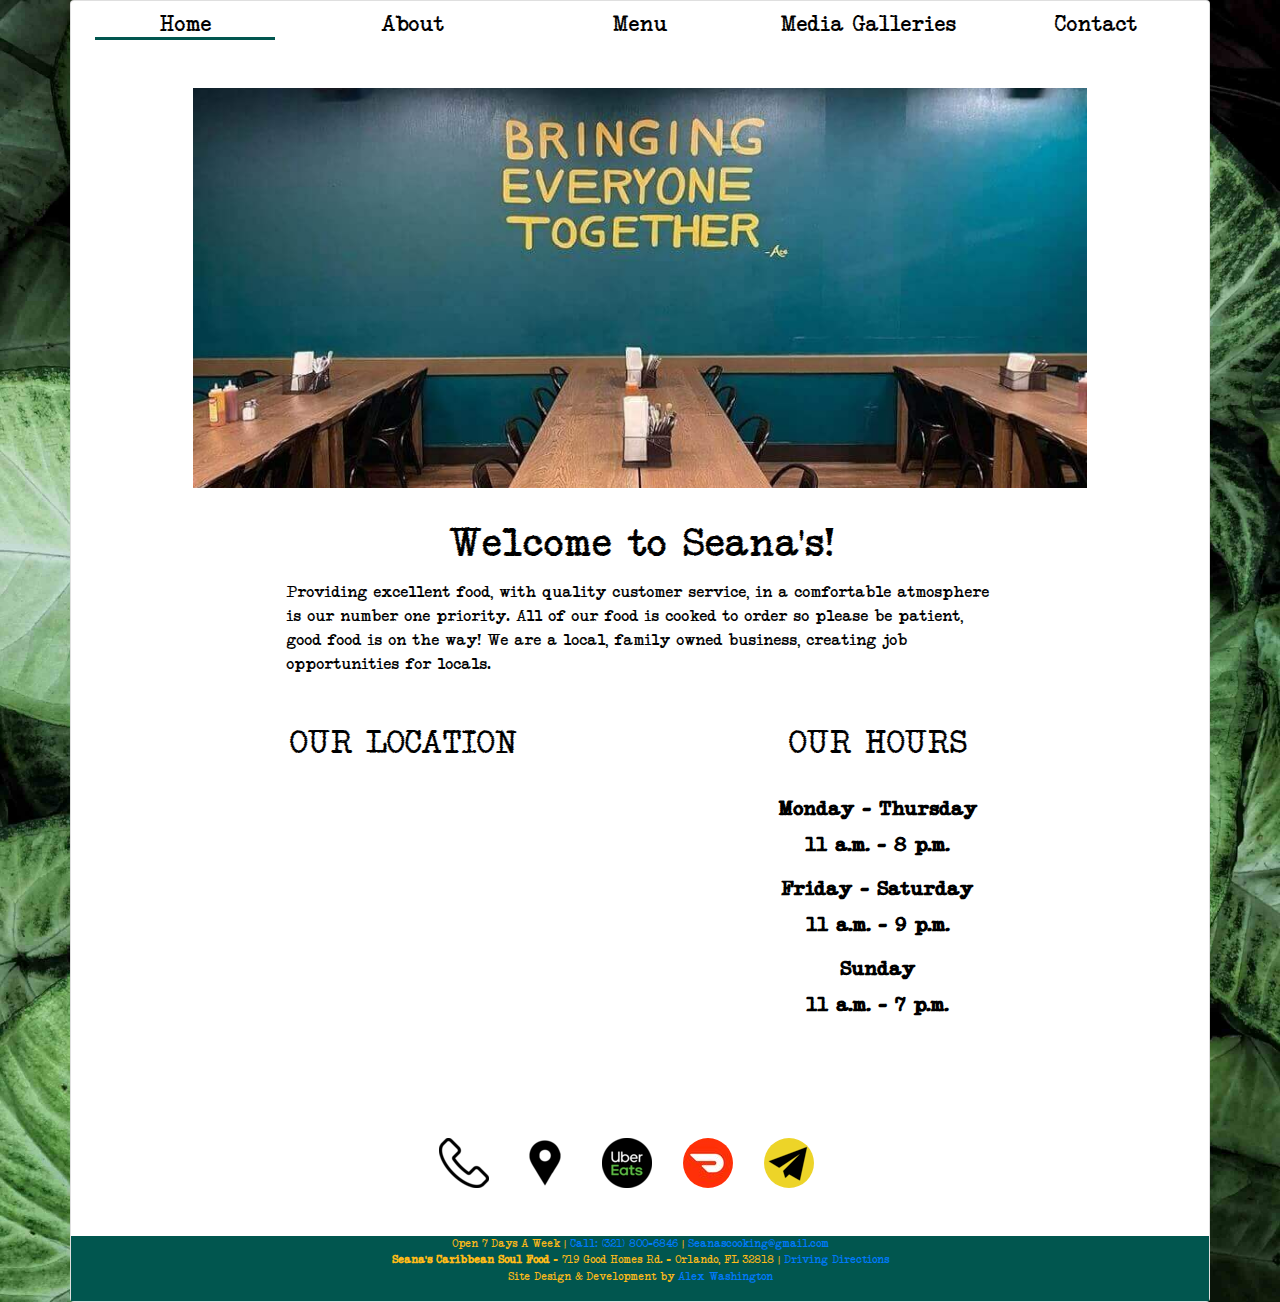
<file: index.html>
<!DOCTYPE html>
<html lang="en" style="overflow-x: hidden;">
  <head>
    <title>Welcome to Seana's</title>
    <meta charset="utf-8">
    <meta name="viewport" content="width=device-width, initial-scale=1">
    <link rel="stylesheet" href="https://maxcdn.bootstrapcdn.com/bootstrap/4.4.1/css/bootstrap.min.css">
    <link rel="stylesheet" href="./resources/css/index.css" type="text/css">
    <link href="http://maxcdn.bootstrapcdn.com/font-awesome/4.1.0/css/font-awesome.min.css" rel="stylesheet">
    <script src="https://ajax.googleapis.com/ajax/libs/jquery/3.4.1/jquery.min.js"></script>
    <script src="https://cdnjs.cloudflare.com/ajax/libs/popper.js/1.16.0/umd/popper.min.js"></script>
    <script src="https://maxcdn.bootstrapcdn.com/bootstrap/4.4.1/js/bootstrap.min.js"></script>
  </head>
  <body>
    <nav class="navbar navbar-expand-lg navbar-light bg-light fixed-top">
      <a class="navbar-brand" href="./index.html">
        <img src="./resources/css/logo.png" id="logo">
      </a>
      <button class="navbar-toggler" type="button" data-toggle="collapse" data-target="#navbarNav" aria-controls="navbarNav" aria-expanded="false" aria-label="Toggle navigation">
        <span class="navbar-toggler-icon"></span>
      </button>
      <div class="collapse navbar-collapse" id="navbarNav">
        <ul class="navbar-nav text-center">
          <li class="nav-item">
            <a class="nav-link" href="./index.html"><img class="menu-tabs-mobile" src="./resources/css/Menu/Home.jpg"> <span class="sr-only">(current)</span><div id="active-tab" class="active-tab"></div></a>
          </li>
          <li class="nav-item">
            <a class="nav-link" href="./about.html"><img class="menu-tabs-mobile" src="./resources/css/Menu/About-Seanas.jpg"></a>
          </li>
          <li class="nav-item">
            <a class="nav-link" href="./menu.pdf"><img class="menu-tabs-mobile" src="./resources/css/Menu/Seanas-Menu.jpg"></a>
          </li>
          <li class="nav-item">
            <a class="nav-link" href="./galleries.html"><img class="menu-tabs-mobile" src="./resources/css/Menu/Media-Galleries.jpg"></a>
          </li>
          <li class="nav-item">
            <a class="nav-link" href="./contact.html"><img class="menu-tabs-mobile" src="./resources/css/Menu/Contact.jpg"></a>
          </li>
        </ul>
      </div>
    </nav>
    <div class="container card text-center">
      <div class="row nav">
        <div class="col col-sm col-md col-lg-2 col-xl">
          <a href="./index.html">
            <h4 id="home" class="menu-tabs active-tab">Home</h4>
          </a>
        </div>
        <div class="col col-sm col-md col-lg col-xl">
          <a href="./about.html">
            <h4 id="about" class="menu-tabs">About</h4>
          </a>
        </div>
        <div class="col col-sm col-md col-lg col-xl">
          <a href="./menu.pdf">
            <h4 id="menu" class="menu-tabs">Menu</h4>
          </a>
        </div>
        <div class="col col-sm col-md col-lg col-xl">
          <a href="./galleries.html">
            <h4 id="media" class="menu-tabs">Media Galleries</h4>
          </a>
        </div>
        <div class="col col-sm col-md col-lg col-xl">
          <a href="./contact.html">
            <h4 id="menu" class="menu-tabs">Contact</h4>
          </a>
        </div>
      </div>
      <div class="row">
        <div class="col col-lg">
          <img src="./resources/css/banner.jpg" id="banner">
        </div>
      </div> 
      
      <div class="row mt-5 ml-3 mx-auto d-flex justify-content-center banner">
       <!----> <div class="col-12 col-md-10">
          
        <div id="carouselExampleSlidesOnly" data-interval="3700" class="carousel slide mb-3 web" data-ride="carousel">
          <div class="carousel-inner embed-responsive embed-responsive-16by9 banner">
            <div class="carousel-item embed-responsive-item active">
              <img class="d-block w-100" src="./resources/css/carousel-1.JPG" alt="First slide">
            </div>
            <div class="carousel-item embed-responsive-item">
              <img class="d-block w-100" src="./resources/css/carousel-2.jpg" alt="Second slide">
            </div>
            <div class="carousel-item embed-responsive-item">
              <img class="d-block w-100" src="./resources/css/carousel-3.jpg" alt="Third slide">
            </div>
            <div class="carousel-item embed-responsive-item">
              <img class="d-block w-100" src="./resources/css/carousel-4.jpg" alt="Third slide">
            </div>
            <div class="carousel-item embed-responsive-item">
              <img class="d-block w-100" src="./resources/css/carousel-5.jpg" alt="Third slide">
            </div>
            <div class="carousel-item embed-responsive-item">
              <img class="d-block w-100" src="./resources/css/carousel-6.jpg" alt="Third slide">
            </div>
            <div class="carousel-item embed-responsive-item">
              <img class="d-block w-100" src="./resources/css/carousel-7.jpg" alt="Third slide">
            </div>
            <div class="carousel-item embed-responsive-item">
              <img class="d-block w-100" src="./resources/css/carousel-8.jpg" alt="Third slide">
            </div>
            <div class="carousel-item embed-responsive-item">
              <img class="d-block w-100" src="./resources/css/carousel-9.jpg" alt="Third slide">
            </div>
          </div>
        </div>

          <div id="carouselExampleSlidesOnly" data-interval="3700" class="carousel slide mb-3 mobile" data-ride="carousel">
            <div class="carousel-inner embed-responsive embed-responsive-1by1 banner">
              <div class="carousel-item embed-responsive-item active">
                <img class="d-block w-100" src="./resources/css/carousel-1-mobile.jpg" alt="First slide">
              </div>
              <div class="carousel-item embed-responsive-item">
                <img class="d-block w-100" src="./resources/css/carousel-7-mobile.jpg" alt="Second slide">
              </div>
              <div class="carousel-item embed-responsive-item">
                <img class="d-block w-100" src="./resources/css/carousel-8-mobile.jpg" alt="Third slide">
              </div>
              <div class="carousel-item embed-responsive-item">
                <img class="d-block w-100" src="./resources/css/carousel-4-mobile.jpg" alt="Third slide">
              </div>
              <div class="carousel-item embed-responsive-item">
                <img class="d-block w-100" src="./resources/css/carousel-9-mobile.jpg" alt="Third slide">
              </div>
              <div class="carousel-item embed-responsive-item">
                <img class="d-block w-100" src="./resources/css/carousel-6-mobile.jpg" alt="Third slide">
              </div>
            </div>
          </div>
        
        </div>
        <div class="col-12 col-md-8 pt-3 pb-3 welcome">
          <h1>Welcome to Seana's!</h1>
          <p class="text-left py-1">Providing excellent food, with quality customer 
            service, in a comfortable atmosphere is our number one priority. All of 
            our food is cooked to order so please be patient, good food is on the way! 
            We are a local, family owned business, creating job opportunities for locals.
            </p>
        </div>
      </div>

      


      <div class="row d-flex justify-content-center">
        <div class="col-12 col-md-5 py-1">
          <h2 class="py-2 location">OUR LOCATION</h2>
          <iframe id="map" src="https://www.google.com/maps/embed?pb=!1m18!1m12!1m3!1d3504.569552662674!2d-81.50586498574255!3d28.55265519444424!2m3!1f0!2f0!3f0!3m2!1i1024!2i768!4f13.1!3m3!1m2!1s0x88e77954c3c9589b%3A0xfef20c34d3b2c877!2sSeana&#39;s%20Caribbean%20%7C%20Soul%20Food!5e0!3m2!1sen!2sus!4v1591033963572!5m2!1sen!2sus" frameborder="0" style="border:0;" allowfullscreen="" aria-hidden="false" tabindex="0"></iframe>
        </div>
        <div class="col-12 col-md-5 py-1" id="hours">
          <h2 class="py-2">OUR HOURS</h2>
          <div class="row">
            <div class="col mt-2 py-1">
              <h5>Monday - Thursday<br> 11 a.m. - 8 p.m.</h5>
              <h5>Friday - Saturday<br>11 a.m. - 9 p.m.</h5>
              <h5>Sunday<br> 11 a.m. - 7 p.m.</h5>
            </div>
          </div>
        </div>
      </div>
      <div class="row mt-5 d-flex mx-auto">
        <div class="col-2 mx-1">
          <a class="icon" href="tel:+1-321-800-6846" class="mobile-phone"><img src="./resources/css/icons/phone-outline.png" title="Call"></a>
        </div>
        <div class="col-2 mx-1">
          <a class="icon" href="https://www.google.com/maps/place/Seana's+Caribbean+%7C+Soul+Food/@28.5526552,-81.505865,688m/data=!3m1!1e3!4m12!1m6!3m5!1s0x88e77954c3c9589b:0xfef20c34d3b2c877!2sSeana's+Caribbean+%7C+Soul+Food!8m2!3d28.5526505!4d-81.5036763!3m4!1s0x88e77954c3c9589b:0xfef20c34d3b2c877!8m2!3d28.5526505!4d-81.5036763"><img src="./resources/css/icons/location-1387-448334.png" title="Directions"></a>
        </div>
        <div class="col-2 mx-1">
          <a class="icon" href="https://www.ubereats.com/en-US/orlando/food-delivery/seanas/o6S7Q_qWSQaI5Ro2ufozCQ"><img src="./resources/css/icons/uber.png" title="Uber Eats"></a>
        </div>
        <div class="col-2 mx-1">
          <a class="icon" href="https://www.doordash.com/store/seana-s-orlando-1009649/en-US"><img src="./resources/css/icons/doordash.png" title="Door Dash" style="border-radius: 100%"></a>
        </div>
        <div class="col-2 mx-1">
          <a class="icon" href="mailto:Seanascooking@gmail.com" target="_top" title="E-mail"><img src="./resources/css/icons/email.png" style="border-radius: 100%"></a>
        </div>
      </div>
      <footer class="row text-center mt-5">
        <p class="col">Open 7 Days A Week | 
        <a href="tel:+1-321-800-6846" class="mobile-phone">Call: (321) 800-6846</a> | <a href="mailto:Seanascooking@gmail.com" target="_top">Seanascooking@gmail.com</a><br>
        <strong>Seana's Caribbean Soul Food</strong> - 719 Good Homes Rd. - Orlando, FL 32818 | <a href="https://www.google.com/maps/place/Seana's+Caribbean+%7C+Soul+Food/@28.5526552,-81.505865,688m/data=!3m1!1e3!4m12!1m6!3m5!1s0x88e77954c3c9589b:0xfef20c34d3b2c877!2sSeana's+Caribbean+%7C+Soul+Food!8m2!3d28.5526505!4d-81.5036763!3m4!1s0x88e77954c3c9589b:0xfef20c34d3b2c877!8m2!3d28.5526505!4d-81.5036763">Driving Directions</a><br> 
        Site Design & Development by <a href="https://al-byte.github.io/Portfolio/">Alex Washington</a></p>
      </footer>
    </div>
    <script>
      $('.navbar-nav>li>a').on('click', function(){
        $('.navbar-collapse').collapse('hide');
    });
    </script>
  </body>
</html>
</file>
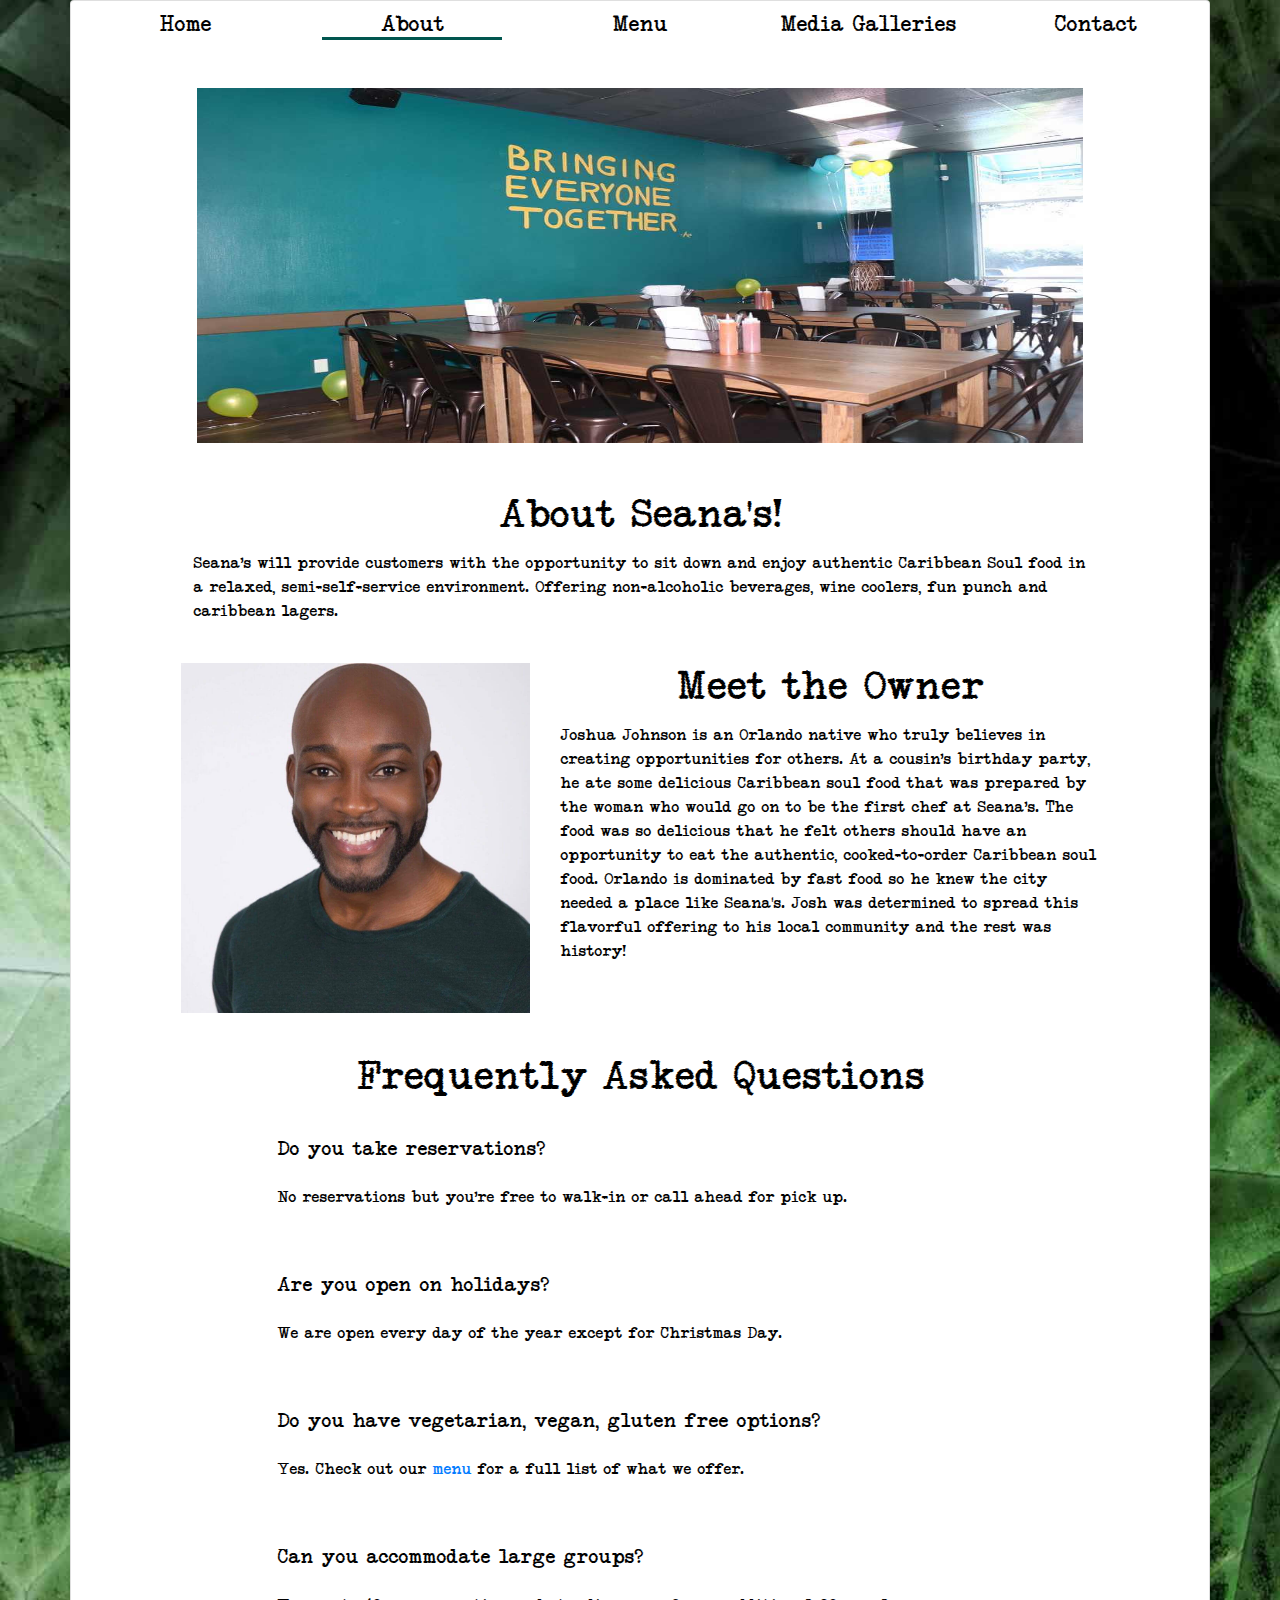
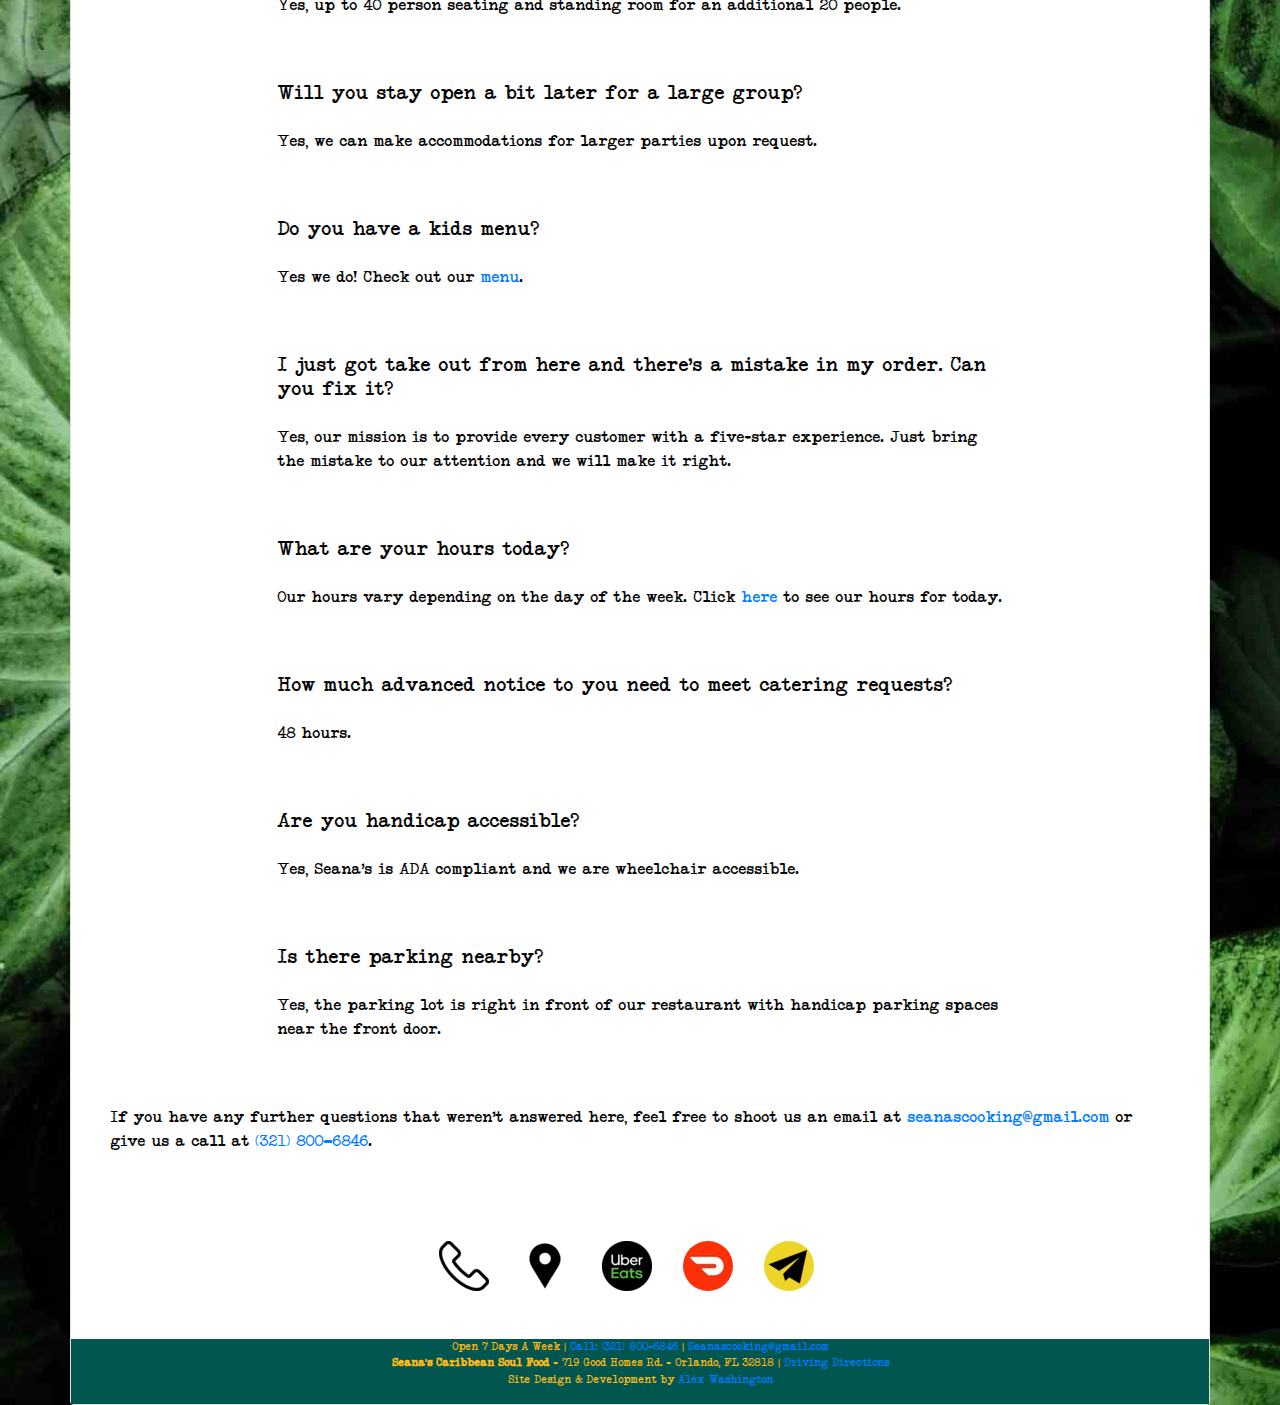
<file: about.html>
<!DOCTYPE html>
<html lang="en" style="overflow-x: hidden;">
  <head>
    <title>About Seana's</title>
    <meta charset="utf-8">
    <meta name="viewport" content="width=device-width, initial-scale=1">
    <link rel="stylesheet" href="https://maxcdn.bootstrapcdn.com/bootstrap/4.4.1/css/bootstrap.min.css">
    <link rel="stylesheet" href="./resources/css/about.css" type="text/css">
    <link rel="stylesheet" href="https://cdnjs.cloudflare.com/ajax/libs/font-awesome/4.7.0/css/font-awesome.min.css">
    <script src="https://ajax.googleapis.com/ajax/libs/jquery/3.4.1/jquery.min.js"></script>
    <script src="https://cdnjs.cloudflare.com/ajax/libs/popper.js/1.16.0/umd/popper.min.js"></script>
    <script src="https://maxcdn.bootstrapcdn.com/bootstrap/4.4.1/js/bootstrap.min.js"></script>
  </head>
  <body>
    <nav class="navbar navbar-expand-lg navbar-light bg-light fixed-top">
      <a class="navbar-brand" href="./index.html">
        <img src="./resources/css/logo.png" id="logo">
      </a>
      <button class="navbar-toggler" type="button" data-toggle="collapse" data-target="#navbarNav" aria-controls="navbarNav" aria-expanded="false" aria-label="Toggle navigation">
        <span class="navbar-toggler-icon"></span>
      </button>
      <div class="collapse navbar-collapse" id="navbarNav">
        <ul class="navbar-nav text-center">
          <li class="nav-item">
            <a class="nav-link" href="./index.html"><img class="menu-tabs-mobile" src="./resources/css/Menu/Home.jpg"> <span class="sr-only">(current)</span></a>
          </li>
          <li class="nav-item">
            <a class="nav-link" href="./about.html"><img class="menu-tabs-mobile" src="./resources/css/Menu/About-Seanas.jpg"><div id="active-tab" class="active-tab"></div></a>
          </li>
          <li class="nav-item">
            <a class="nav-link" href="./menu.pdf"><img class="menu-tabs-mobile" src="./resources/css/Menu/Seanas-Menu.jpg"></a>
          </li>
          <li class="nav-item">
            <a class="nav-link" href="./galleries.html"><img class="menu-tabs-mobile" src="./resources/css/Menu/Media-Galleries.jpg"></a>
          </li>
          <li class="nav-item">
            <a class="nav-link" href="./contact.html"><img class="menu-tabs-mobile" src="./resources/css/Menu/Contact.jpg"></a>
          </li>
        </ul>
      </div>
    </nav> 
    <div class="container card text-center">
      <div class="row nav">
        <div class="col col-sm col-md col-lg-2 col-xl">
          <a href="./index.html">
            <h4 id="home" class="menu-tabs">Home</h4>
          </a>
        </div>
        <div class="col col-sm col-md col-lg col-xl">
          <a href="./about.html">
            <h4 id="about" class="menu-tabs active-tab">About</h4>
          </a>
        </div>
        <div class="col col-sm col-md col-lg col-xl">
          <a href="./menu.pdf">
            <h4 id="menu" class="menu-tabs">Menu</h4>
          </a>
        </div>
        <div class="col col-sm col-md col-lg col-xl">
          <a href="./galleries.html">
            <h4 id="media" class="menu-tabs">Media Galleries</h4>
          </a>
        </div>
        <div class="col col-sm col-md col-lg col-xl">
          <a href="./contact.html">
            <h4 id="menu" class="menu-tabs">Contact</h4>
          </a>
        </div>
      </div>
      <div class="row mt-5 web">
        <div class="col col-md col-lg">
          <img src="./resources/css/about.jpg" id="banner" style="max-width: 80%;">
        </div>
      </div>

      <div class="row mt-5 mobile">
        <div class="col col-md col-lg">
          <img src="./resources/css/about.jpg" id="banner">
        </div>
      </div>

      <div class="row mt-5  mx-auto d-flex justify-content-center">
      <!--  <div class="col-12 col-sm-12 col-md-12 col-lg-4 col-xl">
          <div id="carouselExampleSlidesOnly" class="carousel slide mb-3" data-ride="carousel">
            <div class="carousel-inner">
              <div class="carousel-item active">
                <img class="d-block w-100" src="https://pinchofyum.com/wp-content/uploads/caribbean-jerk-salmon1.jpg" alt="First slide">
              </div>
              <div class="carousel-item">
                <img class="d-block w-100" src="https://media-cdn.tripadvisor.com/media/photo-s/12/1a/f5/7d/photo1jpg.jpg" alt="Second slide">
              </div>
              <div class="carousel-item">
                <img class="d-block w-100" src="https://static.onecms.io/wp-content/uploads/sites/9/2012/04/200806-r-cornish-hens.jpg" alt="Third slide">
              </div>
            </div>
          </div>
        </div> -->
        <div class="col-12 col-sm-11 col-md-10 pb-4">
          <h1 class="pb-1 about">About Seana's!</h1>
          <p class="text-left">Seana’s will provide customers with the opportunity to sit 
            down and enjoy authentic Caribbean Soul food in a relaxed, semi-self-service environment. 
            Offering non-alcoholic beverages, wine coolers, fun punch and caribbean lagers.</p>
        </div>
      </div>
      <div class="row d-flex justify-content-center">
        <div class="col-12 col-sm-8 col-md-6 col-lg-4 mb-3">
          <img src="./resources/css/owner.jpg" id="owner">
        </div>
        <div class="col-12 col-sm-11 col-md-6 col-lg-6">
          <h1 class="pb-1">Meet the Owner</h1>
          <p class="text-left">Joshua Johnson is an Orlando native who 
            truly believes in creating opportunities for others. 
            At a cousin’s birthday party, he ate some delicious 
            Caribbean soul food that was prepared by the woman who would 
            go on to be the first chef at Seana’s. The food was so delicious 
            that he felt others should have an opportunity to eat the authentic, 
            cooked-to-order Caribbean soul food. Orlando is dominated by fast 
            food so he knew the city needed a place like Seana's. Josh was 
            determined to spread this flavorful offering to his local community 
            and the rest was history!</p>
        </div>
      </div>
      <div class="row d-flex justify-content-center" id="questions">
        <div class="col-12 mt-4">
          <h1 class="pb-1">Frequently Asked Questions</h1>
        </div>
        <div class="col-12 col-sm-10 col-md-8 text-left mx-2 py-4 px-3">
          <h5 class="pb-3">Do you take reservations?</h5>
          <p>No reservations but you’re free to walk-in or call ahead for pick up.</p>
        </div>
        <div class="col-12 col-sm-10 col-md-8 text-left mx-2 py-4 px-3">
          <h5 class="pb-3">Are you open on holidays?</h5>
            <p>We are open every day of the year except for Christmas Day.</p>
        </div>
        <div class="col-12 col-sm-10 col-md-8 text-left mx-2 py-4 px-3">
          <h5 class="pb-3">Do you have vegetarian, vegan, gluten free options?
          </h5>
          <p>Yes. Check out our <a href="./menu.pdf">menu</a> for a full list of what we offer. </p>
        </div>
        <div class="col-12 col-sm-10 col-md-8 text-left mx-2 py-4 px-3">
          <h5 class="pb-3">Can you accommodate large groups? 
          </h5>
          <p>Yes, up to 40 person seating and standing room for an additional 20 people.</p>
        </div>
        <div class="col-12 col-sm-10 col-md-8 text-left mx-2 py-4 px-3">
          <h5 class="pb-3">Will you stay open a bit later for a large group?
          </h5>
          <p>Yes, we can make accommodations for larger parties upon request.</p>
        </div>
        <div class="col-12 col-sm-10 col-md-8 text-left mx-2 py-4 px-3">
          <h5 class="pb-3">Do you have a kids menu?
          </h5>
          <p>Yes we do! Check out our <a href="./menu.pdf">menu</a>.</p>
        </div>
        <div class="col-12 col-sm-10 col-md-8 text-left mx-2 py-4 px-3">
          <h5 class="pb-3">I just got take out from here and there’s a mistake in my order. Can you fix it?</h5>
          <p>Yes, our mission is to provide every customer with a five-star experience. 
            Just bring the mistake to our attention and we will make it right.</p>
        </div>
        <div class="col-12 col-sm-10 col-md-8 text-left mx-2 py-4 px-3">
          <h5 class="pb-3">What are your hours today?
          </h5>
          <p>Our hours vary depending on the day of the week. Click <a href="./index.html#hours">here</a> to see our hours for today. </p>
        </div>
        <div class="col-12 col-sm-10 col-md-8 text-left mx-2 py-4 px-3">
          <h5 class="pb-3">How much advanced notice to you need to meet catering requests?</h5>
          <p>48 hours.</p>
        </div>
        <div class="col-12 col-sm-10 col-md-8 text-left mx-2 py-4 px-3">
          <h5 class="pb-3">Are you handicap accessible?
          </h5>
          <p>Yes, Seana’s is ADA compliant and we are wheelchair accessible.</p>
        </div>
        <div class="col-12 col-sm-10 col-md-8 text-left mx-2 py-4 px-3">
          <h5 class="pb-3">Is there parking nearby?
          </h5>
          <p>Yes, the parking lot is right in front of our restaurant with handicap parking spaces near the front door. </p>
        </div>
        <div class="col-12 text-left mx-2 py-4">
          <p class="px-4">If you have any further questions that weren’t answered here, feel free to shoot us an email at <a href="mailto:Seanascooking@gmail.com">seanascooking@gmail.com</a> or give us a call at <a href="tel:+1-321-800-6846">(321) 800–6846</a>.</p>
        </div>
      </div>
      <div class="row mt-5 d-flex mx-auto">
        <div class="col-2 mx-1">
          <a class="icon" href="tel:+1-321-800-6846" class="mobile-phone"><img src="./resources/css/icons/phone-outline.png" title="Call"></a>
        </div>
        <div class="col-2 mx-1">
          <a class="icon" href="https://www.google.com/maps/place/Seana's+Caribbean+%7C+Soul+Food/@28.5526552,-81.505865,688m/data=!3m1!1e3!4m12!1m6!3m5!1s0x88e77954c3c9589b:0xfef20c34d3b2c877!2sSeana's+Caribbean+%7C+Soul+Food!8m2!3d28.5526505!4d-81.5036763!3m4!1s0x88e77954c3c9589b:0xfef20c34d3b2c877!8m2!3d28.5526505!4d-81.5036763"><img src="./resources/css/icons/location-1387-448334.png" title="Directions"></a>
        </div>
        <div class="col-2 mx-1">
          <a class="icon" href="https://www.ubereats.com/en-US/orlando/food-delivery/seanas/o6S7Q_qWSQaI5Ro2ufozCQ"><img src="./resources/css/icons/uber.png" title="Uber Eats"></a>
        </div>
        <div class="col-2 mx-1">
          <a class="icon" href="https://www.doordash.com/store/seana-s-orlando-1009649/en-US"><img src="./resources/css/icons/doordash.png" title="Door Dash" style="border-radius: 100%"></a>
        </div>
        <div class="col-2 mx-1">
          <a class="icon" href="mailto:Seanascooking@gmail.com" target="_top" title="E-mail"><img src="./resources/css/icons/email.png" style="border-radius: 100%"></a>
        </div>
      </div>
      <footer class="row text-center mt-5">
        <p class="col">Open 7 Days A Week | 
        <a href="tel:+1-321-800-6846" class="mobile-phone">Call: (321) 800-6846</a> | <a href="mailto:Seanascooking@gmail.com" target="_top">Seanascooking@gmail.com</a><br>
        <strong>Seana's Caribbean Soul Food</strong> - 719 Good Homes Rd. - Orlando, FL 32818 | <a href="https://www.google.com/maps/place/Seana's+Caribbean+%7C+Soul+Food/@28.5526552,-81.505865,688m/data=!3m1!1e3!4m12!1m6!3m5!1s0x88e77954c3c9589b:0xfef20c34d3b2c877!2sSeana's+Caribbean+%7C+Soul+Food!8m2!3d28.5526505!4d-81.5036763!3m4!1s0x88e77954c3c9589b:0xfef20c34d3b2c877!8m2!3d28.5526505!4d-81.5036763">Driving Directions</a><br> 
        Site Design & Development by <a href="https://al-byte.github.io/Portfolio/">Alex Washington</a></p>
      </footer>
    </div>
    <script>
      $('.navbar-nav>li>a').on('click', function(){
        $('.navbar-collapse').collapse('hide');
    });
    </script>
  </body>
</html>
</file>
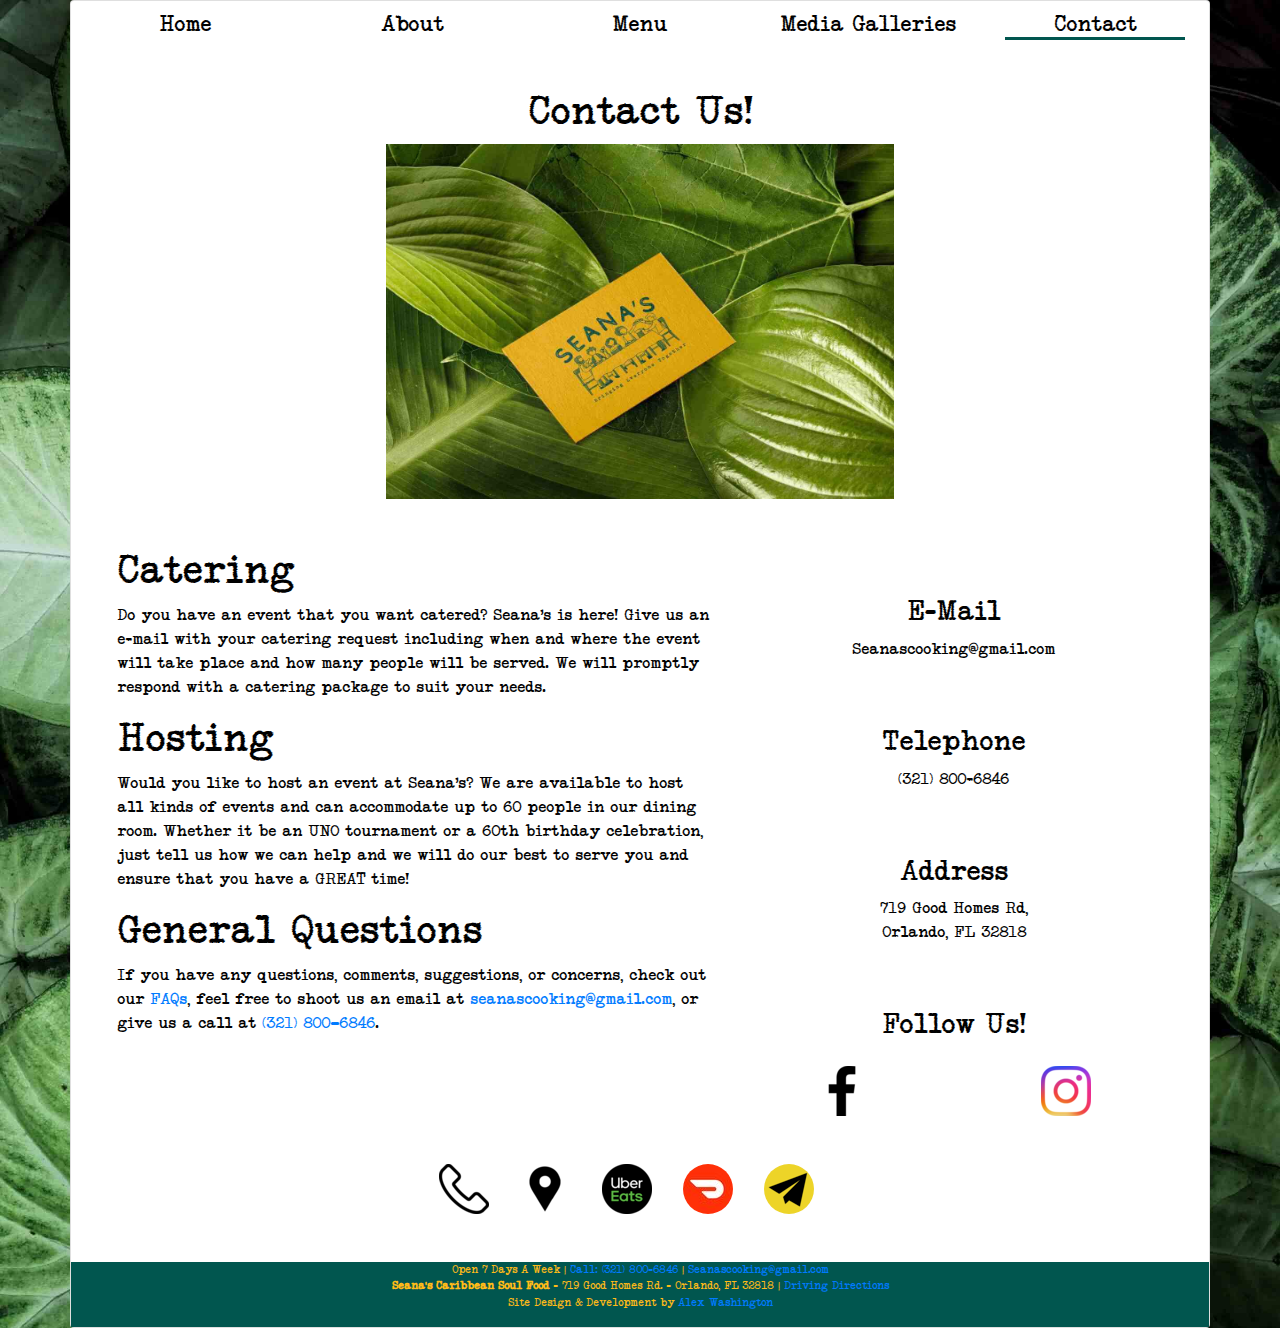
<file: contact.html>
<!DOCTYPE html>
<html lang="en" style="overflow-x: hidden;">
  <head>
    <title>Contact Seana's</title>
    <meta charset="utf-8">
    <meta name="viewport" content="width=device-width, initial-scale=1">
    <link rel="stylesheet" href="https://maxcdn.bootstrapcdn.com/bootstrap/4.4.1/css/bootstrap.min.css">
    <link rel="stylesheet" href="./resources/css/contact.css" type="text/css">
    <link rel="stylesheet" href="https://cdnjs.cloudflare.com/ajax/libs/font-awesome/4.7.0/css/font-awesome.min.css">
    <script src="https://ajax.googleapis.com/ajax/libs/jquery/3.4.1/jquery.min.js"></script>
    <script src="https://cdnjs.cloudflare.com/ajax/libs/popper.js/1.16.0/umd/popper.min.js"></script>
    <script src="https://maxcdn.bootstrapcdn.com/bootstrap/4.4.1/js/bootstrap.min.js"></script>
  </head>
  <body>
    <nav class="navbar navbar-expand-lg navbar-light bg-light fixed-top">
      <a class="navbar-brand" href="./index.html">
        <img src="./resources/css/logo.png" id="logo">
      </a>
      <button class="navbar-toggler" type="button" data-toggle="collapse" data-target="#navbarNav" aria-controls="navbarNav" aria-expanded="false" aria-label="Toggle navigation">
        <span class="navbar-toggler-icon"></span>
      </button>
      <div class="collapse navbar-collapse" id="navbarNav">
        <ul class="navbar-nav text-center">
          <li class="nav-item">
            <a class="nav-link" href="./index.html"><img class="menu-tabs-mobile" src="./resources/css/Menu/Home.jpg"> <span class="sr-only">(current)</span></a>
          </li>
          <li class="nav-item">
            <a class="nav-link" href="./about.html"><img class="menu-tabs-mobile" src="./resources/css/Menu/About-Seanas.jpg"></a>
          </li>
          <li class="nav-item">
            <a class="nav-link" href="./menu.pdf"><img class="menu-tabs-mobile" src="./resources/css/Menu/Seanas-Menu.jpg"></a>
          </li>
          <li class="nav-item">
            <a class="nav-link" href="./galleries.html"><img class="menu-tabs-mobile" src="./resources/css/Menu/Media-Galleries.jpg"></a>
          </li>
          <li class="nav-item">
            <a class="nav-link" href="./contact.html"><img class="menu-tabs-mobile" src="./resources/css/Menu/Contact.jpg"><div id="active-tab" class="active-tab"></div></a>
          </li>
        </ul>
      </div>
    </nav>
    <div class="container card text-center">
      <div class="row nav">
        <div class="col col-sm col-md col-lg-2 col-xl">
          <a href="./index.html">
            <h4 id="home" class="menu-tabs">Home</h4>
          </a>
        </div>
        <div class="col col-sm col-md col-lg col-xl">
          <a href="./about.html">
            <h4 id="about" class="menu-tabs">About</h4>
          </a>
        </div>
        <div class="col col-sm col-md col-lg col-xl">
          <a href="./menu.pdf">
            <h4 id="menu" class="menu-tabs">Menu</h4>
          </a>
        </div>
        <div class="col col-sm col-md col-lg col-xl">
          <a href="./galleries.html">
            <h4 id="media" class="menu-tabs">Media Galleries</h4>
          </a>
        </div>
        <div class="col col-sm col-md col-lg col-xl">
          <a href="./contact.html">
            <h4 id="menu" class="menu-tabs active-tab">Contact</h4>
          </a>
        </div>
      </div>
      
      <div class="row mt-2">
        <div class="col">
          <h1 class="contact">Contact Us!</h1>
        </div>
      </div>
      <div class="row my-2 web mb-5">
        <div class="col col-md col-lg-7 mx-auto">
          <img src="./resources/css/banner.jpg" id="banner" style="max-width: 80%;">
        </div>
      </div>

      <div class="row mt-5 mobile">
        <div class="col col-md col-lg">
          <img src="./resources/css/banner.jpg" id="banner">
        </div>
      </div> 

      

      <div class="row mx-3">
        <div class="col-12 col-sm-12 col-md-7">
          <div class="row">
            <div class="col text-left">
            <h1 class="catering">Catering</h1>
            <p>Do you have an event that you want catered? Seana’s is here! Give us an e-mail with your catering request including when and where the event will take place and how many people will be served. We will promptly respond with a catering package to suit your needs.</p>
            </div>
          </div>
          <div class="row">
            <div class="col-12 text-left">
            <h1>Hosting</h1>
            <p>Would you like to host an event at Seana’s? We are available to host all kinds of events and can accommodate up to 60 people in our dining room. Whether it be an UNO tournament or a 60th birthday celebration, just tell us how we can help and we will do our best to serve you and ensure that you have a GREAT time!</p>
            </div>
          </div>
          <div class="row">
            <div class="col-12 text-left">
            <h1>General Questions</h1>
            <p>If you have any questions, comments, suggestions, or concerns, check out our <a href="./about.html#questions">FAQs</a>, feel free to shoot us an email at <a href="mailto:Seanascooking@gmail.com">seanascooking@gmail.com</a>, or give us a call at <a href="tel:+1-321-800-6846">(321) 800–6846</a>.</p>
            </div> 
          </div>
        </div>
        <div class="col col-md-5">
          <h3 class="pt-5">E-Mail</h3>
          <p>Seanascooking@gmail.com</p>
          <a class="icon-mobile" href="mailto:Seanascooking@gmail.com" target="_top" title="E-mail"><img src="./resources/css/icons/email.png" style="border-radius: 100%"></a>
          <h3 class="pt-5">Telephone</h3>
          <p>(321) 800-6846</p>
          <a class="icon-mobile" href="tel:+1-321-800-6846" class="mobile-phone"><img src="./resources/css/icons/phone-outline.png" title="Call"></a>
          <h3 class="pt-5">Address</h3>
          <p>719 Good Homes Rd,<br> Orlando, FL 32818</p>
          <a class="icon-mobile" href="https://www.google.com/maps/place/Seana's+Caribbean+%7C+Soul+Food/@28.5526552,-81.505865,688m/data=!3m1!1e3!4m12!1m6!3m5!1s0x88e77954c3c9589b:0xfef20c34d3b2c877!2sSeana's+Caribbean+%7C+Soul+Food!8m2!3d28.5526505!4d-81.5036763!3m4!1s0x88e77954c3c9589b:0xfef20c34d3b2c877!8m2!3d28.5526505!4d-81.5036763"><img src="./resources/css/icons/location-1387-448334.png" title="Directions"></a>
          <h3 class="pt-5 pb-3 text-center">Follow Us!</h3>
          <div class="row d-flex justify-content-between justify-content-md-center">
            <div class="col-2 col-md-6">
              <a href="https://www.facebook.com/SeanasCooking/">
                <img src="./resources/css/icons/facebook-solid.png" title="Facebook">
              </a>
            </div>
            <div class="col-2 col-md-6">
              <a href="https://www.instagram.com/_seanas_/">
                <img src="./resources/css/icons/instagram-new-color-flat.png" title="Instagram">
              </a>
            </div>
            <div class="col-2">
              <a class="icon-mobile" href="https://www.ubereats.com/en-US/orlando/food-delivery/seanas/o6S7Q_qWSQaI5Ro2ufozCQ"><img src="./resources/css/icons/uber.png" title="Uber Eats"></a>
            </div>
            <div class="col-2">
              <a class="icon-mobile" href="https://www.doordash.com/store/seana-s-orlando-1009649/en-US"><img src="./resources/css/icons/doordash.png" title="DoorDash" style="border-radius: 100%"></a>
            </div>
          </div>
        </div>
      </div>

      <div class="row mt-5 d-flex mx-auto">
        <div class="col-2 mx-1">
          <a class="icon" href="tel:+1-321-800-6846" class="mobile-phone"><img src="./resources/css/icons/phone-outline.png" title="Call"></a>
        </div>
        <div class="col-2 mx-1">
          <a class="icon" href="https://www.google.com/maps/place/Seana's+Caribbean+%7C+Soul+Food/@28.5526552,-81.505865,688m/data=!3m1!1e3!4m12!1m6!3m5!1s0x88e77954c3c9589b:0xfef20c34d3b2c877!2sSeana's+Caribbean+%7C+Soul+Food!8m2!3d28.5526505!4d-81.5036763!3m4!1s0x88e77954c3c9589b:0xfef20c34d3b2c877!8m2!3d28.5526505!4d-81.5036763"><img src="./resources/css/icons/location-1387-448334.png" title="Directions"></a>
        </div>
        <div class="col-2 mx-1">
          <a class="icon" href="https://www.ubereats.com/en-US/orlando/food-delivery/seanas/o6S7Q_qWSQaI5Ro2ufozCQ"><img src="./resources/css/icons/uber.png" title="Uber Eats"></a>
        </div>
        <div class="col-2 mx-1">
          <a class="icon" href="https://www.doordash.com/store/seana-s-orlando-1009649/en-US"><img src="./resources/css/icons/doordash.png" title="Door Dash" style="border-radius: 100%"></a>
        </div>
        <div class="col-2 mx-1">
          <a class="icon" href="mailto:Seanascooking@gmail.com" target="_top" title="E-mail"><img src="./resources/css/icons/email.png" style="border-radius: 100%"></a>
        </div>
      </div>

      

      
      <footer class="row text-center mt-5">
        <p class="col">Open 7 Days A Week | 
        <a href="tel:+1-321-800-6846" class="mobile-phone">Call: (321) 800-6846</a> | <a href="mailto:Seanascooking@gmail.com" target="_top">Seanascooking@gmail.com</a><br>
        <strong>Seana's Caribbean Soul Food</strong> - 719 Good Homes Rd. - Orlando, FL 32818 | <a href="https://www.google.com/maps/place/Seana's+Caribbean+%7C+Soul+Food/@28.5526552,-81.505865,688m/data=!3m1!1e3!4m12!1m6!3m5!1s0x88e77954c3c9589b:0xfef20c34d3b2c877!2sSeana's+Caribbean+%7C+Soul+Food!8m2!3d28.5526505!4d-81.5036763!3m4!1s0x88e77954c3c9589b:0xfef20c34d3b2c877!8m2!3d28.5526505!4d-81.5036763">Driving Directions</a><br> 
        Site Design & Development by <a href="https://al-byte.github.io/Portfolio/">Alex Washington</a></p>
      </footer>
    </div>

    <script>
      $('.navbar-nav>li>a').on('click', function(){
        $('.navbar-collapse').collapse('hide');
    });
    </script>
  </body>
</html>
</file>
<file: resources/css/index.css>
html, body {
  overflow-x: hidden;
  background-image: url('./background.jpg');
  background-repeat: no-repeat;
  background-size: cover;
  color: black;
  font-family: Seanas;
}

@font-face {
  font-family: 'Seanas';
  src: url('./NeoBulletin\ Trash.woff');
  font-style: normal;
  font-weight: 100;
}

.active-tab {
  border-bottom: 3px solid rgb(1, 86, 79);
}

#active-tab {
  position: relative;
  width: 18%;
  margin: 0 auto;
}

#home:hover, #about:hover, #menu:hover, #media:hover, #contact:hover {
  border-bottom: 3px solid rgb(289, 187, 24);
}

a:hover {
  text-decoration: none;
}

#banner {
  display: none;
}

.carousel-item {
  width: 100%;
  height: auto;
  max-height: 355px;
  min-height: 230px;
}

.carousel-inner {
  max-height: 300px;
  height: auto;
  width: 100%;
  max-width: 100%;
}


#map, #hours {
  width: 100%;
  height: auto;
  height: 300px;
  max-width: 100%;
}

h5 {
  line-height: 1.8;
  font-weight: 800;
}


footer {
  font-size: 11px;
  background-color: rgb(1, 86, 79);
  color: rgb(289, 187, 24);
}

#logo {
  max-width: 90px;
}

.navbar {
  display: none;
}

.menu-tabs-mobile {
  width: 100%;
  height: auto;
  max-width: 300px;
}

.contacts {
  padding: -80%;
}

.mobile {
  display: none;
}

/* Extra small devices (portrait phones, less than 576px) */
@media (max-width: 466.98px) { 
 
  .nav, .web {
    display: none;
  }
  
  .mobile {
    display: block;
  }

  .navbar {
    display: flex;
  }

  #banner {
    display: none;
  }

  .carousel-item img{
    margin-top: 10%;
    width: 100%;
    height: auto;
    min-height: 280px;
    max-height: 350px;
  }

  .menu-tabs-mobile {
    width: 100%;
    height: auto;
    max-width: 170px;
  }

  

}


/* Small devices (landscape phones, 576px and up) */
@media (min-width: 447px) and (max-width: 767.98px) { 
  .nav, .mobile {
    display: none;
  }
  
  .web {
    display: block;
  }

  .navbar {
    display: flex;
  }

  #banner {
    display: none;
  }

  .carousel-item {
    margin-top: 10%;
    width: 100%;
    height: auto;
    min-height: 280px;
  }

  .menu-tabs-mobile {
    width: 100%;
    height: auto;
    max-width: 170px;
  }

  .carousel-item {
    max-height: 300px;
    height: auto;
    width: 100%;
    max-width: 100%;
    min-height: 250px;
  }
 }

/* Medium devices (tablets, 768px and up) */
@media (min-width: 768px) and (max-width: 991.98px) { 
  .nav, .mobile {
    display: none;
  }
  
  .web {
    display: block;
  }

  .navbar {
    display: flex;
  }

  #banner {
    display: none;
  }

  .carousel {
    margin-top: 5%;
    width: 100%;
  }

  .carousel-item {
    margin-top: -3%;
    width: 100%;
    height: auto;
    min-height: 370px;
  }

  .menu-tabs-mobile {
    width: 100%;
    height: auto;
    max-width: 170px;
  }

  .carousel-item {
    max-height: 300px;
    height: auto;
    width: 100%;
    max-width: 100%;
    min-height: 250px;
  }
 }

/* Large devices (desktops, 992px and up) */
@media (min-width: 992px) and (max-width: 1199.98px) { 
  .menu-tabs {
    max-width: 169px;
    margin: 16px auto 0 auto;
    font-size: 20px;
    color: black;
  } 

  #banner {
    display: none;
  }

  .banner {
    height: auto;
    width: 100%;
    min-height: 350px;
  }

  .carousel-item {
    margin-top: -8%;
    width: 100%;
    height: auto;
    min-height: 350px;
  }

  footer {
    font-size: 16px;
  }
 }

/* Extra large devices (large desktops, 1200px and up) */
@media (min-width: 1200px) { 
  .carousel-item {
    margin-top: -9%;
    width: 100%;
    height: auto;
    min-height: 350px;
  }

  .container {
    margin: auto;
  }

  .banner {
    height: auto;
    width: 100%;
    min-height: 400px;
  }

  .menu-tabs {
    max-width: 180px;
    margin: 10px auto 0 auto;
    font-size: 22px;
    color: #000;
  }
 }
</file>
<file: resources/css/about.css>
html, body {
  overflow-x: hidden;
  background-image: url('./background.jpg');
  background-repeat: no-repeat;
  background-size: cover;
  color: black;
  font-family: Seanas;
}

@font-face {
  font-family: 'Seanas';
  src: url('./NeoBulletin\ Trash.woff');
  font-style: normal;
  font-weight: 100;
}

.menu-tabs {
  max-width: 180px;
  margin: 0 auto;
}

.active-tab {
  border-bottom: 3px solid rgb(1, 86, 79);
}

#active-tab {
  position: relative;
  width: 38%;
  margin: 0 auto;
}

#home:hover, #about:hover, #menu:hover, #media:hover, #contact:hover {
  border-bottom: 3px solid rgb(289, 187, 24);
}

a:hover {
  text-decoration: none;
}

#banner {
  width: 100%;
  height: auto;
  max-height: 355px;
}
 
.carousel {
  display: none;
}

.carousel-inner {
  max-height: 300px;
  height: auto;
  width: 100%;
  max-width: 100%;
}

#owner {
  width: 100%;
}

footer {
  font-size: 11px;
  background-color: rgb(1, 86, 79);
  color: rgb(289, 187, 24);
}

#logo {
  max-width: 90px;
}

.navbar, .mobile {
  display: none;
}

.menu-tabs-mobile {
  width: 100%;
  height: auto;
  max-width: 300px;
}

.contacts {
  padding: -80%;
}

/* Extra small devices (portrait phones, less than 576px) */
@media (max-width: 575.98px) { 
 
  .nav, .web {
    display: none;
  }

  .mobile {
    display: block;
  }
  
  .navbar {
    display: flex;
  }

  .menu-tabs-mobile {
    width: 100%;
    height: auto;
    max-width: 200px;
  }

  #banner {
    margin-top: 10%;
    width: 100%;
    height: auto;
    min-height: 280px;
    max-height: 300px;
  }

  .about {
    margin-top: -5% !important;
  }

  .carousel-item {
    max-height: 300px;
    height: auto;
    width: 100%;
    max-width: 100%;
    min-height: 250px;
  }

}


/* Small devices (landscape phones, 576px and up) */
@media (min-width: 576px) and (max-width: 767.98px) { 
  .nav {
    display: none;
  }
  
  .about {
    margin-top: -10px;
  }

  .navbar {
    display: flex;
  }

  #banner {
    margin-top: 10%;
    width: 100%;
    height: auto;
    min-height: 280px;
  }

  .menu-tabs-mobile {
    width: 100%;
    height: auto;
    max-width: 170px;
  }

  .carousel-item {
    max-height: 300px;
    height: auto;
    width: 100%;
    max-width: 100%;
    min-height: 250px;
  }
 }

/* Medium devices (tablets, 768px and up) */
@media (min-width: 768px) and (max-width: 991.98px) { 
  .nav {
    display: none;
  }
  
  .about {
    margin-top: -17px;
  }

  .navbar {
    display: flex;
  }

  .menu-tabs-mobile {
    width: 100%;
    height: auto;
    max-width: 170px;
  }

  #banner {
    margin-top: 3%;
    width: 100%;
    height: auto;
    min-height: 370px;
  }

  .carousel-item {
    max-height: 300px;
    height: auto;
    width: 100%;
    max-width: 100%;
    min-height: 250px;
  }
 }

/* Large devices (desktops, 992px and up) */
@media (min-width: 992px) and (max-width: 1199.98px) { 
  .menu-tabs {
    max-width: 169px;
    margin: 16px auto 0 auto;
    font-size: 20px;
    color: black;
  } 

  .about {
    margin-top: -10px;
  }

  #banner {
    margin-top: 1%;
    width: 100%;
    height: auto;
    min-height: 350px;
  }

  footer {
    font-size: 16px;
  }
 }

/* Extra large devices (large desktops, 1200px and up) */
@media (min-width: 1200px) { 
  .menu-tabs {
    max-width: 180px;
    margin: 10px auto 0 auto;
    font-size: 22px;
    color: #000;
  }
 }
</file>
<file: resources/css/contact.css>
html, body {
  overflow-x: hidden;
  background-image: url('./background.jpg');
  background-repeat: no-repeat;
  background-size: cover;
  color: black;
  font-family: Seanas;
}

@font-face {
  font-family: 'Seanas';
  src: url('./NeoBulletin\ Trash.woff');
  font-style: normal;
  font-weight: 100;
}

.menu-tabs {
  max-width: 180px;
  margin: 0 auto;
}

.active-tab {
  border-bottom: 3px solid rgb(1, 86, 79);
}

#active-tab {
  position: relative;
  width: 20%;
  margin: 0 auto; 
}

#home:hover, #about:hover, #menu:hover, #media:hover, #contact:hover {
  border-bottom: 3px solid rgb(289, 187, 24);
}

a:hover {
  text-decoration: none;
}

#banner {
  width: 100%;
  height: auto;
  max-height: 355px;
}

.carousel-inner {
  max-height: 300px;
  height: auto;
  width: 100%;
  max-width: 100%;
}

footer {
  font-size: 11px;
  background-color: rgb(1, 86, 79);
  color: rgb(289, 187, 24);
}

#logo {
  max-width: 90px;
}

.navbar, .mobile {
  display: none;
}

.menu-tabs-mobile {
  width: 100%;
  height: auto;
  max-width: 300px;
}

.contacts {
  padding: -80%;
}

.contact {
  margin-top: 100px;
  margin-bottom: -50px;
}

.icon-mobile {
  display: none;
}


/* Extra small devices (portrait phones, less than 576px) */
@media (max-width: 575.98px) { 
 
  .nav, .web {
    display: none;
  }

  .mobile {
    display: block;
  }
  
  .navbar {
    display: flex;
  }

  .menu-tabs-mobile {
    width: 100%;
    height: auto;
    max-width: 200px;
  }

  #banner {
    margin-top: 10%;
    width: 100%;
    height: auto;
    height: 315px;
  }

  .catering {
    margin-top: 60px;
  }

  

  .carousel-item {
    max-height: 300px;
    height: auto;
    width: 100%;
    max-width: 100%;
    min-height: 250px;
  }

  .icon {
    display: none;
  }

  .icon-mobile {
    display: block;
    padding: 10%;
  }

}


/* Small devices (landscape phones, 576px and up) */
@media (min-width: 576px) and (max-width: 767.98px) { 
  .nav {
    display: none;
  }
  
  .navbar {
    display: flex;
  }

  .menu-tabs-mobile {
    width: 100%;
    height: auto;
    max-width: 170px;
  }

  #banner {
    margin-top: 10%;
    width: 100%;
    height: auto;
    min-height: 280px;
  }

  .carousel-item {
    max-height: 300px;
    height: auto;
    width: 100%;
    max-width: 100%;
    min-height: 250px;
  }

  .icon-mobile {
    display: block;
    padding: 7%;
  }

  .icon {
    display: none;
  }
 }

/* Medium devices (tablets, 768px and up) */
@media (min-width: 768px) and (max-width: 991.98px) { 
  .nav {
    display: none;
  }
  
  .navbar {
    display: flex;
  }

  #banner {
    margin-top: 3%;
    width: 100%;
    height: auto;
    min-height: 370px;
  }

  .menu-tabs-mobile {
    width: 100%;
    height: auto;
    max-width: 170px;
  }

  .contact {
    margin-top: 100px;
    margin-bottom: 0px;
  }

  .carousel-item {
    max-height: 300px;
    height: auto;
    width: 100%;
    max-width: 100%;
    min-height: 250px;
  }
 }

/* Large devices (desktops, 992px and up) */
@media (min-width: 992px) and (max-width: 1199.98px) { 
  .menu-tabs {
    max-width: 169px;
    margin: 16px auto 0 auto;
    font-size: 20px;
    color: black;
  } 

  .contact {
    margin-top: 40px;
    margin-bottom: 0px;
  }

  #banner {
    margin-top: 1%;
    width: 100%;
    height: auto;
    max-height: 315px;
  }

  footer {
    font-size: 16px;
  }
 }

/* Extra large devices (large desktops, 1200px and up) */
@media (min-width: 1200px) { 

  .menu-tabs {
    max-width: 180px;
    margin: 10px auto 0 auto;
    font-size: 22px;
    color: #000;
  }

  .contact {
    margin-top: 40px;
    margin-bottom: 0px;
  }
 }
</file>
